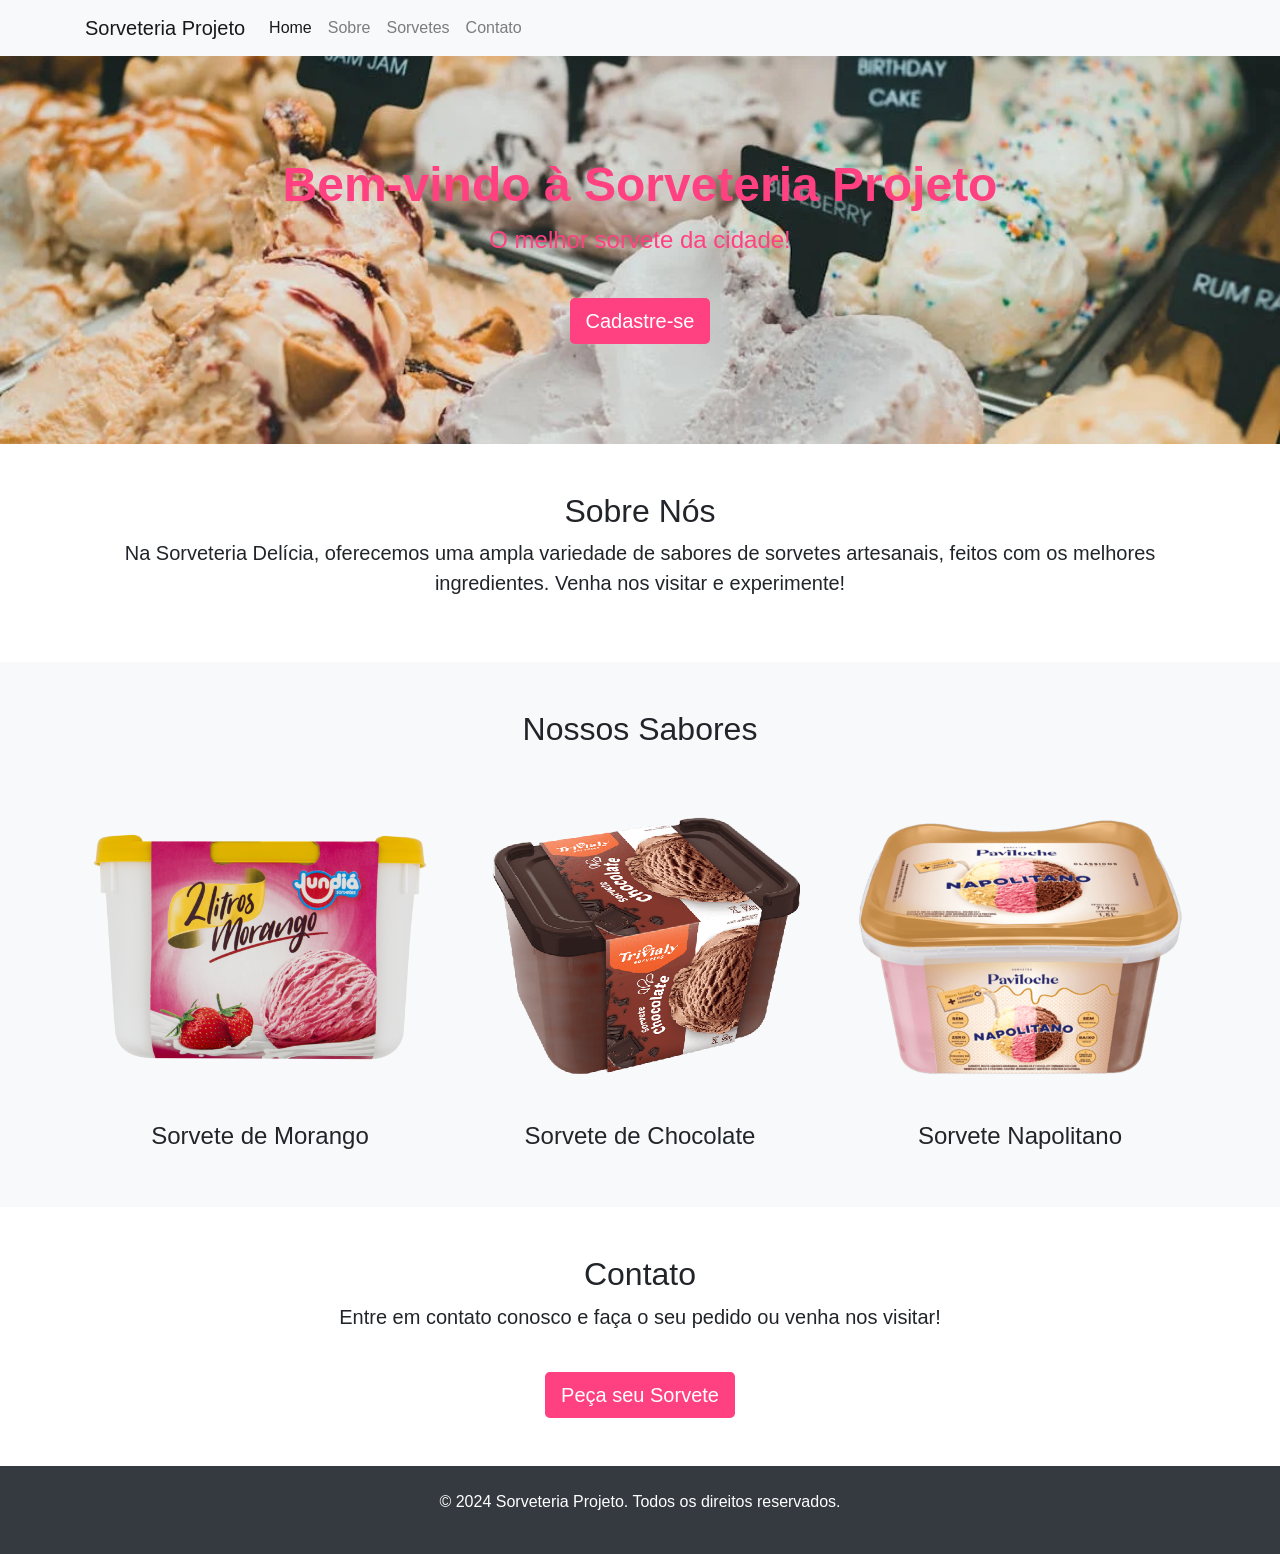
<file: index.html>
<!DOCTYPE html>
<html lang="pt-br">
  <head>
    <!-- Meta tags Obrigatórias -->
    <meta charset="utf-8">
    <meta name="viewport" content="width=device-width, initial-scale=1, shrink-to-fit=no">

    <!-- Bootstrap CSS -->
    <link rel="stylesheet" href="https://stackpath.bootstrapcdn.com/bootstrap/4.1.3/css/bootstrap.min.css" integrity="sha384-MCw98/SFnGE8fJT3GXwEOngsV7Zt27NXFoaoApmYm81iuXoPkFOJwJ8ERdknLPMO" crossorigin="anonymous">

    

    <title>Formulário sorveteria</title>
  
    <style>
        .hero {
            background-image: url('img/sorveteria.jpg');
            background-size: cover;
            background-position: center;
            color: white;
            padding: 100px 0;
        }

        .hero h1 {
            font-size: 3em;
            font-weight: bold;
        }

        .hero p {
            font-size: 1.5em;
        }

        .products img {
            width: 100%;
            height: auto;
            border-radius: 10px;
        }

        .btn-order {
            background-color: #ff4081;
            border: none;
            color: white;
        }

        .botao:hover {
            color: white;
            background-color: #f180a6;
            
        }

        #principal {
            background-image: url(img/sorveteria3.jpg) ;
            color:#ff4081 ;
        }
    </style>
</head>

<body>
    <!-- Navbar -->
    <nav class="navbar navbar-expand-lg navbar-light bg-light">
        <div class="container">
            <a class="navbar-brand" href="#">Sorveteria Projeto</a>
            <button class="navbar-toggler" type="button" data-bs-toggle="collapse" data-bs-target="#navbarNav"
                aria-controls="navbarNav" aria-expanded="false" aria-label="Toggle navigation">
                <span class="navbar-toggler-icon"></span>
            </button>
            <div class="collapse navbar-collapse" id="navbarNav">
                <ul class="navbar-nav ms-auto">
                    <li class="nav-item">
                        <a class="nav-link active" aria-current="page" href="#">Home</a>
                    </li>
                    <li class="nav-item">
                        <a class="nav-link" href="#sobre">Sobre</a>
                    </li>
                    <li class="nav-item">
                        <a class="nav-link" href="#produtos">Sorvetes</a>
                    </li>
                    <li class="nav-item">
                        <a class="nav-link" href="#contato">Contato</a>
                    </li>
                </ul>
            </div>
        </div>
    </nav>

    <!-- Hero Section -->
    <section id="principal" class="hero text-center">
        <div class="container">
            <h1>Bem-vindo à Sorveteria Projeto</h1>
            <p>O melhor sorvete da cidade!</p>
            <a href="cadastro.html" class="btn btn-order btn-lg mt-4 botao" >Cadastre-se</a>
        </div>
    </section>

    <!-- Section -->
    <section id="about" class="py-5">
        <div class="container text-center">
            <h2>Sobre Nós</h2>
            <p class="lead">Na Sorveteria Delícia, oferecemos uma ampla variedade de sabores de sorvetes artesanais, feitos com os melhores ingredientes. Venha nos visitar e experimente!</p>
        </div>
    </section>

    <!-- Produtos Section -->
    <section id="products" class="py-5 bg-light">
        <div class="container text-center">
            <h2>Nossos Sabores</h2>
            <div class="row mt-4">
                <div class="col-md-4">
                    <img src="img/sorvete-morango.png" alt="Sorvete de Morango" class="img-fluid">
                    <h4>Sorvete de Morango</h4>
                </div>
                <div class="col-md-4">
                    <img src="img/sorvete-chocolate.png" alt="Sorvete de Chocolate" class="img-fluid">
                    <h4>Sorvete de Chocolate</h4>
                </div>
                <div class="col-md-4">
                    <img src="img/sorvete-napolitano.png" alt="Sorvete Napolitano" class="img-fluid">
                    <h4>Sorvete Napolitano</h4>
                </div>
            </div>
        </div>
    </section>

    <!-- Contato Section -->
    <section id="contact" class="py-5">
        <div class="container text-center">
            <h2>Contato</h2>
            <p class="lead">Entre em contato conosco e faça o seu pedido ou venha nos visitar!</p>
            <a href="formulario.html" class="btn btn-order btn-lg mt-4 botao">Peça seu Sorvete</a>
        </div>
    </section>

    <!-- Footer -->
    <footer class="bg-dark text-white text-center py-4">
        <p>&copy; 2024 Sorveteria Projeto. Todos os direitos reservados.</p>
    </footer>

    <script src="https://cdn.jsdelivr.net/npm/bootstrap@5.3.1/dist/js/bootstrap.bundle.min.js"></script>
</body>

</html>
</file>
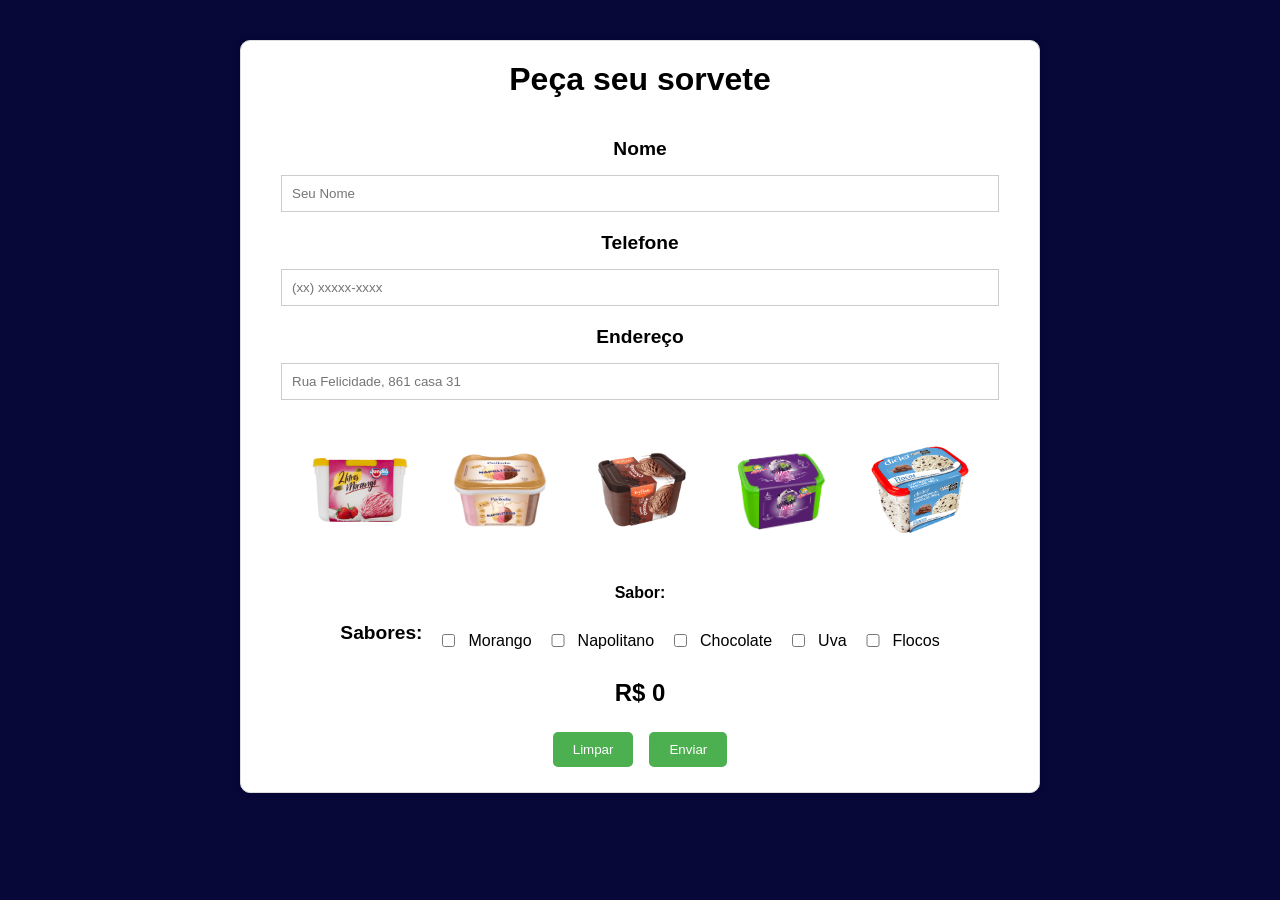
<file: formulario.html>
<!DOCTYPE html>
<html lang="en">
<head>
    <meta charset="UTF-8">
    <meta name="viewport" content="width=device-width, initial-scale=1.0">
    <title>Document</title>
    <link rel="stylesheet" href="css/style.css">
</head>
<body>
    <main>
        <h1> Peça seu sorvete  </h1>


        <form name="sorv" >
            <label for="nome">Nome</label>
            <input type="text" name="nome" id="nome" placeholder="Seu Nome" required>
    
            <label for="telefone">Telefone</label>
            <input type="tel" name="telefone" id="telefone" placeholder="(xx) xxxxx-xxxx" required>
    
            <label for="email">Endereço</label>
            <input type="text" name="endereço" id="endereço" placeholder="Rua Felicidade, 861 casa 31" required>


            <section class="sorvetes">
                <div class="imagem" onmouseover="trocar('Sorvete de morango', 'Nosso sorvete de morango é uma combinação irresistível de morangos frescos e uma textura cremosa, oferecendo um sabor autêntico e refrescante que remete aos dias ensolarados de verão.')"><img src="img/sorvete-morango.png" alt=""></div>

                <div class="imagem" onmouseover="trocar('Sorvete napolitano', 'Nosso sorvete napolitano combina três sabores clássicos: cremoso chocolate, baunilha suave e morango refrescante. Cada camada oferece uma experiência única, perfeita para agradar a todos os paladares em uma só porção.')"><img src="img/sorvete-napolitano.png" alt=""></div>

                
                <div class="imagem" onmouseover="trocar('Sorvete de chocolate', 'Nosso sorvete de chocolate é uma indulgência cremosa e rica, feita com cacau de alta qualidade. Cada colherada oferece um sabor intenso e decadente, perfeito para os amantes de chocolate.')"><img src="img/sorvete-chocolate.png" alt=""></div>
                
                <div class="imagem" onmouseover="trocar('Sorvete de uva', 'Nosso sorvete de uva é uma experiência refrescante, feita com suculentas uvas selecionadas. Com um sabor doce e frutado, e uma textura cremosa, é a escolha perfeita para os amantes de sabores naturais e frescos.')"><img src="img/sorvete-uva.png" alt=""></div>

                <div class="imagem" onmouseover="trocar('Sorvete de flocos', 'Nosso sorvete de flocos é uma delícia clássica, feito com ingredientes de alta qualidade para uma textura incrivelmente suave e cremosa. Com um sabor delicado e refinado, é perfeito para ser apreciado sozinho ou como base para outras sobremesas.')"><img src="img/sorvete-flocos.png" alt=""></div>

            </section>
            
            <div class="desc">
                <output id="desc" > Sabor:</output>
            </div>
    
        
            <div id="sabores">
                <label for="sabores">Sabores:</label>
                <input type="checkbox" name="morango" id="morango" onchange="soma(7,this.checked)"> Morango
                <input type="checkbox" name="napolitano" id="napolitano" onchange="soma(12,this.checked)"> Napolitano
                <input type="checkbox" name="chocolate" id="chocolates" onchange="soma(9,this.checked)"> Chocolate
                <input type="checkbox" name="uva" id="uva" onchange="soma(13,this.checked)"> Uva
                <input type="checkbox" name="creme" id="creme" onchange="soma(5,this.checked)"> Flocos
            </div>
    



            <p id="saida">
                R$ <output id="total"> 0 </output>
            </p>
        </form>
        
        <div id="resultado">
            <button type="reset">Limpar </button>
            <button type="submit">Enviar </button>
            
        </div>
   
   
   
   
   
   
         <!-- JavaScript (Opcional) -->
    <!-- jQuery primeiro, depois Popper.js, depois Bootstrap JS -->
    <script src="https://code.jquery.com/jquery-3.3.1.slim.min.js" integrity="sha384-q8i/X+965DzO0rT7abK41JStQIAqVgRVzpbzo5smXKp4YfRvH+8abtTE1Pi6jizo" crossorigin="anonymous"></script>
    <script src="https://cdnjs.cloudflare.com/ajax/libs/popper.js/1.14.3/umd/popper.min.js" integrity="sha384-ZMP7rVo3mIykV+2+9J3UJ46jBk0WLaUAdn689aCwoqbBJiSnjAK/l8WvCWPIPm49" crossorigin="anonymous"></script>
    <script src="https://stackpath.bootstrapcdn.com/bootstrap/4.1.3/js/bootstrap.min.js" integrity="sha384-ChfqqxuZUCnJSK3+MXmPNIyE6ZbWh2IMqE241rYiqJxyMiZ6OW/JmZQ5stwEULTy" crossorigin="anonymous"></script>
        <script src="js/script.js"></script>
    </main>
</body>
</html>
</file>
<file: css/style.css>
@charset "UTF-8";


* {
    box-sizing: border-box;
    margin: 0;
    padding: 0;
  }
  
  body {
    font-family: Arial, sans-serif;
    background-color: rgb(7, 7, 56);
  }
  
  main {
    max-width: 800px;
    margin: 40px auto;
    padding: 20px;
    background-color: #fff;
    border: 1px solid #ddd;
    border-radius: 10px;
    box-shadow: 0 0 10px rgba(0, 0, 0, 0.1);
  }
  
  h1 {
    text-align: center;
    margin-bottom: 20px;
  }
  
  
  
  form {
    display: flex;
    flex-direction: column;
    align-items: center;
    padding: 20px;
  }

  #sabores {
    display: flex;
    flex-direction: row;
    justify-content: space-between;
    align-items: center;
    margin-top: 20px;
    
  }
  
  label {
    margin-bottom: 15px;
    font-size: 1.2em;
    font-weight: bold;
  }
  
  input[type="text"], input[type="tel"], input[type="email"] {
    width: 100%;
    padding: 10px;
    margin-bottom: 20px;
    border: 1px solid #ccc;
  }
  
  input[type="checkbox"] {
    margin-right: 10px;
  }
  
  .sorvetes {
    display: flex;
    flex-wrap: wrap;
    justify-content: center;
  }
  
  .imagem {
    margin: 20px;
    cursor: pointer;
  }
  
  .imagem img {
    width: 100px;
    height: 100px;
    
    object-fit: cover;
  }
  
  .imagem:hover {
    transform: scale(1.1);
  }
  
  .desc {
    margin-top: 20px;
  }
  
  #desc {
    font-weight: bold;
  }
  
  #saida {
    font-size: 24px;
    font-weight: bold;
    margin-top: 20px;
  }

  #resultado {
    display: flex;
    flex-direction: row;
    justify-content: center;
    align-items: center;
    padding: 5px;
    gap: 1em;
  }
  
  button[type="reset"],
  button[type="submit"] {
    padding: 10px 20px;
    border: none;
    border-radius: 5px;
    background-color: #4CAF50;
    color: #fff;
    cursor: pointer;
  }
  
  button[type="reset"]:hover,
  button[type="submit"]:hover {
    background-color: #3c723e;
    
  }

    input[type='checkbox']{
    width: 0.8em;
    margin-left: 0.7em;
    font-size: 1.5em;
}
</file>
